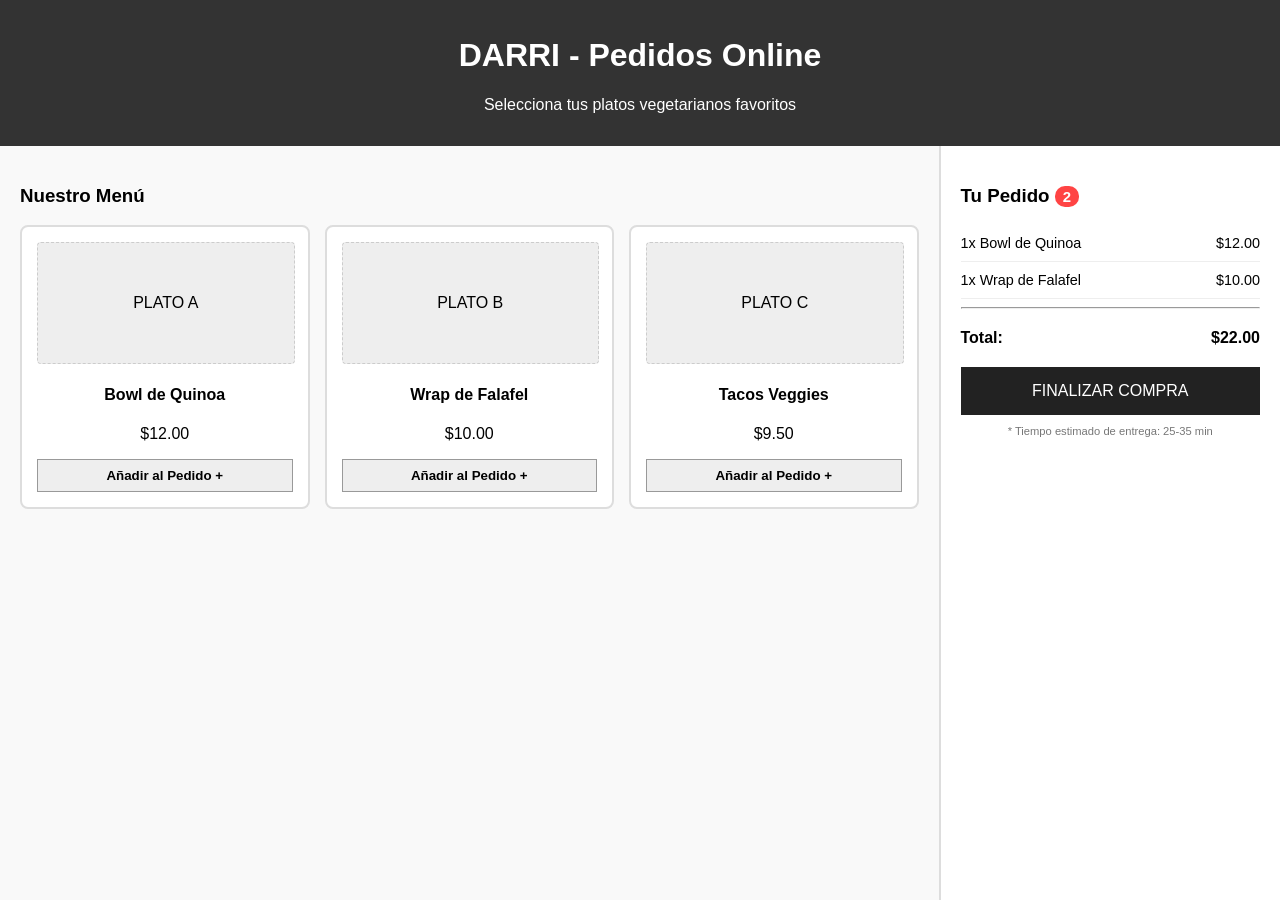
<file: indes.html>
<!DOCTYPE html>
<html lang="es">
<head>
    <meta charset="UTF-8">
    <meta name="viewport" content="width=device-width, initial-scale=1.0">
    <title>Prototipo Pedido - Darri</title>
    <style>
        /* Estilos Base - Wireframe */
        body { font-family: sans-serif; margin: 0; display: flex; flex-direction: column; min-height: 100vh; background: #f9f9f9; }
        header { background: #333; color: white; padding: 1rem; text-align: center; }
        
        /* Layout Principal */
        .main-layout { display: flex; flex: 1; }
        
        /* Sección de Menú */
        .menu-section { flex: 3; padding: 20px; }
        .grid { display: grid; grid-template-columns: repeat(auto-fit, minmax(200px, 1fr)); gap: 15px; }
        
        /* Tarjetas de Producto */
        .card { background: white; border: 2px solid #ddd; padding: 15px; border-radius: 8px; text-align: center; }
        .img-placeholder { width: 100%; height: 120px; background: #eee; margin-bottom: 10px; display: flex; align-items: center; justify-content: center; border-radius: 4px; border: 1px dashed #ccc; }
        
        /* Carrito Lateral */
        .cart-sidebar { flex: 1; background: #fff; border-left: 2px solid #ddd; padding: 20px; min-width: 250px; }
        .cart-item { display: flex; justify-content: space-between; padding: 10px 0; border-bottom: 1px solid #eee; font-size: 0.9em; }
        
        /* Botones */
        .btn-add { background: #eee; border: 1px solid #999; padding: 8px 15px; cursor: pointer; width: 100%; font-weight: bold; }
        .btn-add:hover { background: #ddd; }
        .btn-order { background: #222; color: white; width: 100%; padding: 15px; border: none; margin-top: 20px; cursor: pointer; font-size: 1em; }
        
        /* Badge de cantidad */
        .badge { background: #ff4444; color: white; padding: 2px 8px; border-radius: 10px; font-size: 0.8em; }
    </style>
</head>
<body>

    <header>
        <h1>DARRI - Pedidos Online</h1>
        <p>Selecciona tus platos vegetarianos favoritos</p>
    </header>

    <div class="main-layout">
        <section class="menu-section">
            <h3>Nuestro Menú</h3>
            <div class="grid">
                <div class="card">
                    <div class="img-placeholder">PLATO A</div>
                    <h4>Bowl de Quinoa</h4>
                    <p>$12.00</p>
                    <button class="btn-add">Añadir al Pedido +</button>
                </div>
                <div class="card">
                    <div class="img-placeholder">PLATO B</div>
                    <h4>Wrap de Falafel</h4>
                    <p>$10.00</p>
                    <button class="btn-add">Añadir al Pedido +</button>
                </div>
                <div class="card">
                    <div class="img-placeholder">PLATO C</div>
                    <h4>Tacos Veggies</h4>
                    <p>$9.50</p>
                    <button class="btn-add">Añadir al Pedido +</button>
                </div>
            </div>
        </section>

        <aside class="cart-sidebar">
            <h3>Tu Pedido <span class="badge">2</span></h3>
            <div class="cart-items">
                <div class="cart-item">
                    <span>1x Bowl de Quinoa</span>
                    <span>$12.00</span>
                </div>
                <div class="cart-item">
                    <span>1x Wrap de Falafel</span>
                    <span>$10.00</span>
                </div>
            </div>
            
            <hr>
            
            <div style="display: flex; justify-content: space-between; font-weight: bold; margin-top: 20px;">
                <span>Total:</span>
                <span>$22.00</span>
            </div>

            <button class="btn-order">FINALIZAR COMPRA</button>
            <p style="font-size: 0.7em; color: #777; margin-top: 10px; text-align: center;">
                * Tiempo estimado de entrega: 25-35 min
            </p>
        </aside>
    </div>

</body>
</html>
</file>
